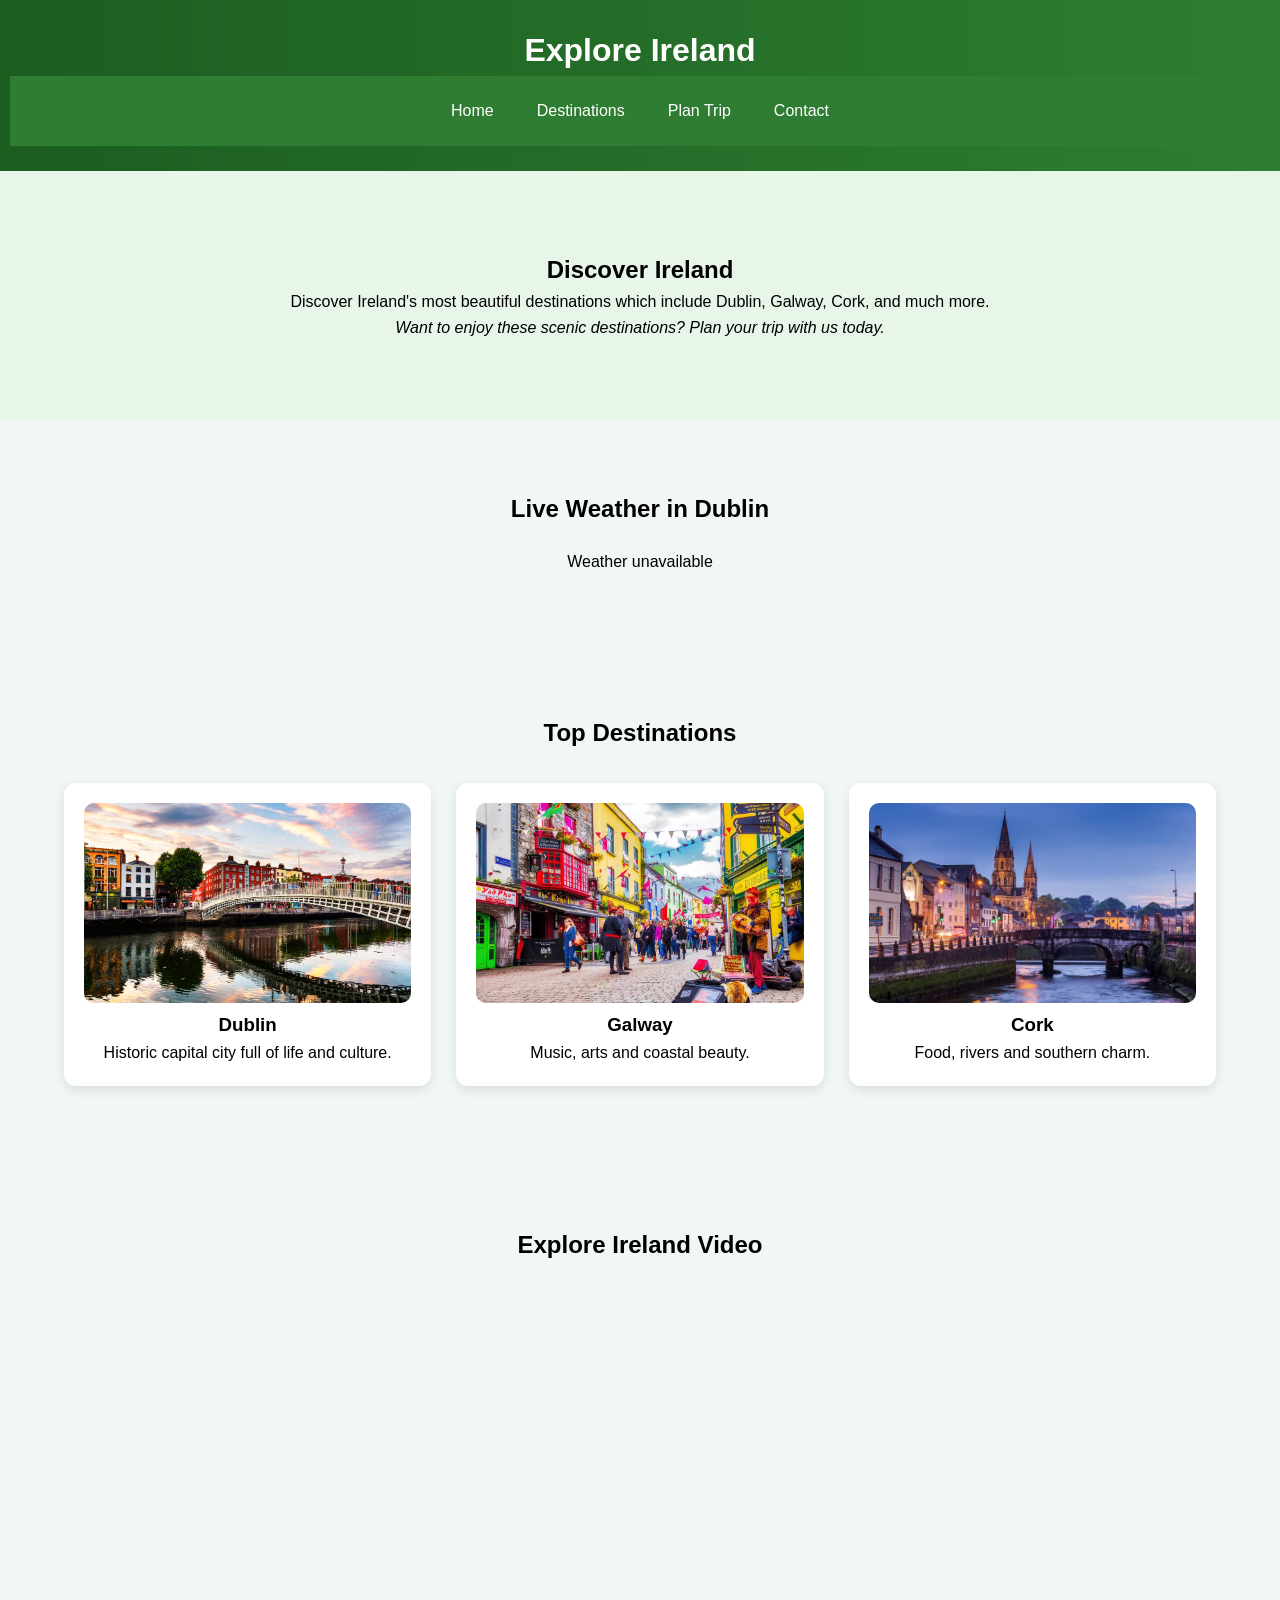
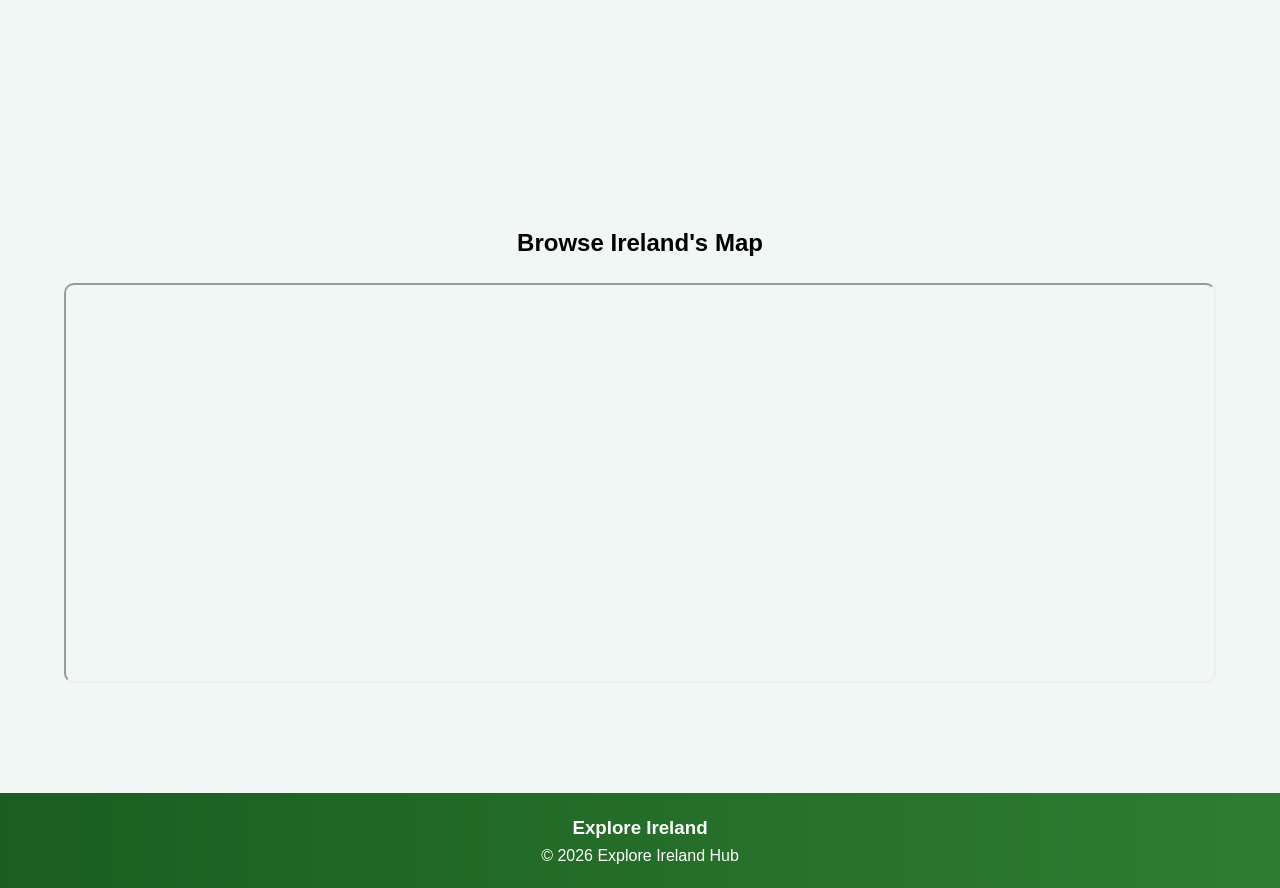
<file: index.html>
<!DOCTYPE html>
<html lang="en">
<head>
<meta charset="UTF-8">
<meta name="viewport" content="width=device-width, initial-scale=1.0">

<title>Explore Ireland | Travel Guide</title>

<meta name="description" content="Explore Ireland’s top destinations and get travel tips for your next holiday adventure across Dublin, Galway, Cork, and more.">
<meta name="keywords" content="Ireland travel guide, Ireland tourism, Dublin, Galway, Cork, Ireland holidays">
<meta name = "author" content = "Aaron Anoop">

<link rel="stylesheet" href="style.css">
</head>

<body>

<header>
    <h1>Explore Ireland</h1>
    <nav>
        <a href="index.html">Home</a>
        <a href="destinations.html">Destinations</a>
        <a href="plan.html">Plan Trip</a>
        <a href="contact.html">Contact</a>
    </nav>
</header>

<section class="hero">
    <div class="hero-text">
        <h2>Discover Ireland</h2>
        <p>Discover Ireland's most beautiful destinations which include Dublin, Galway, Cork, and much more. <br><i>Want to enjoy these scenic destinations? Plan your trip with us today.</i></br></p>
    </div>
</section>

<section class="section">
    <h2>Live Weather in Dublin</h2>
    <p id="weather">Loading weather...</p>
</section>

<section class="section">
    <h2>Top Destinations</h2>

    <div class="card-grid">
        <div class="card">
            <img src="images/dublincity2.jpg" alt="Dublin">
            <h3>Dublin</h3>
            <p>Historic capital city full of life and culture.</p>
        </div>

        <div class="card">
            <img src="images/galway2.jpg" alt="Galway">
            <h3>Galway</h3>
            <p>Music, arts and coastal beauty.</p>
        </div>

        <div class="card">
            <img src="images/cork2.jpg" alt="Cork">
            <h3>Cork</h3>
            <p>Food, rivers and southern charm.</p>
        </div>
    </div>
</section>

<section class="section">
    <h2>Explore Ireland Video</h2>

    <iframe width="100%" height="400"
        src="https://player.vimeo.com/video/232022550"
        frameborder="0" allowfullscreen>
    </iframe>
</section>

<section class="section">
    <h2>Browse Ireland's Map</h2>

    <iframe width="100%" height="400"
        src="https://www.google.com/maps?q=Ireland&output=embed">
    </iframe>
</section>

<footer>
    <h3>Explore Ireland</h3>
    <p>© 2026 Explore Ireland Hub</p>
</footer>

<script src="script.js"></script>

</body>
</html>
</file>
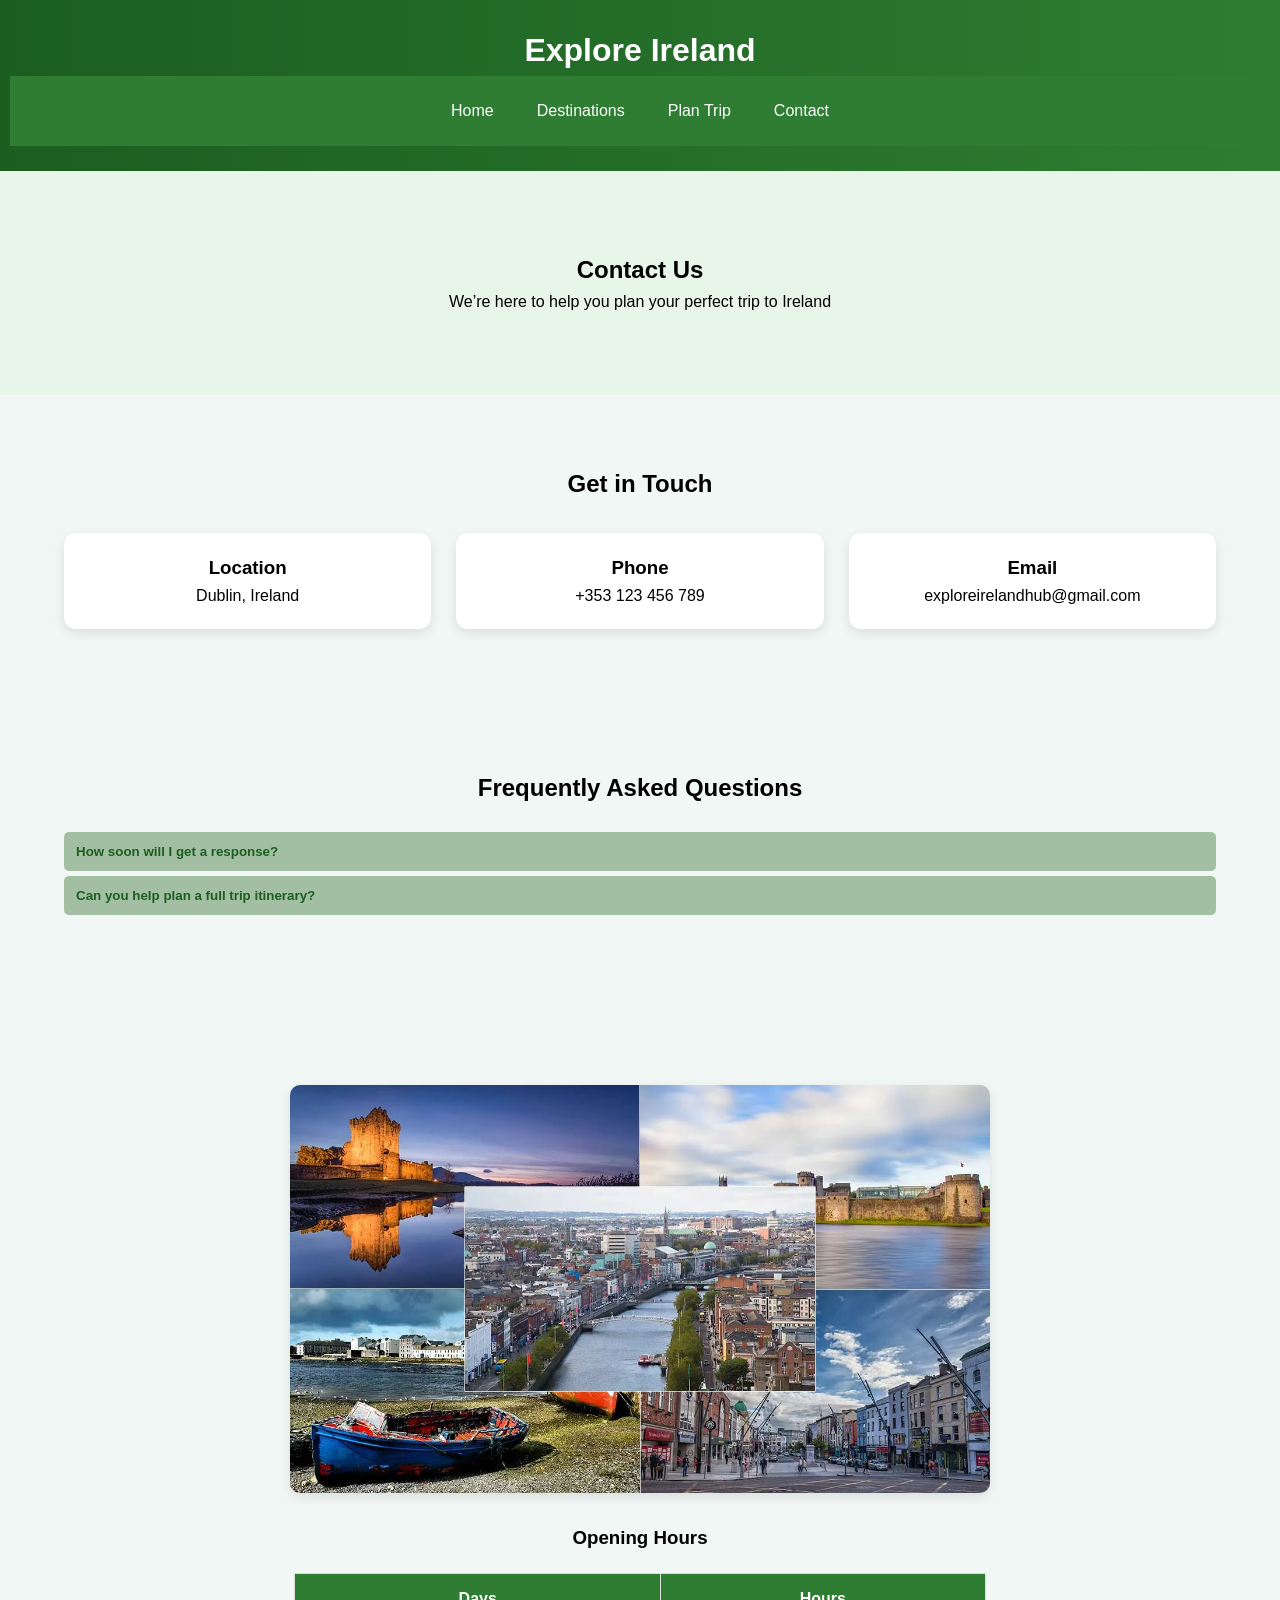
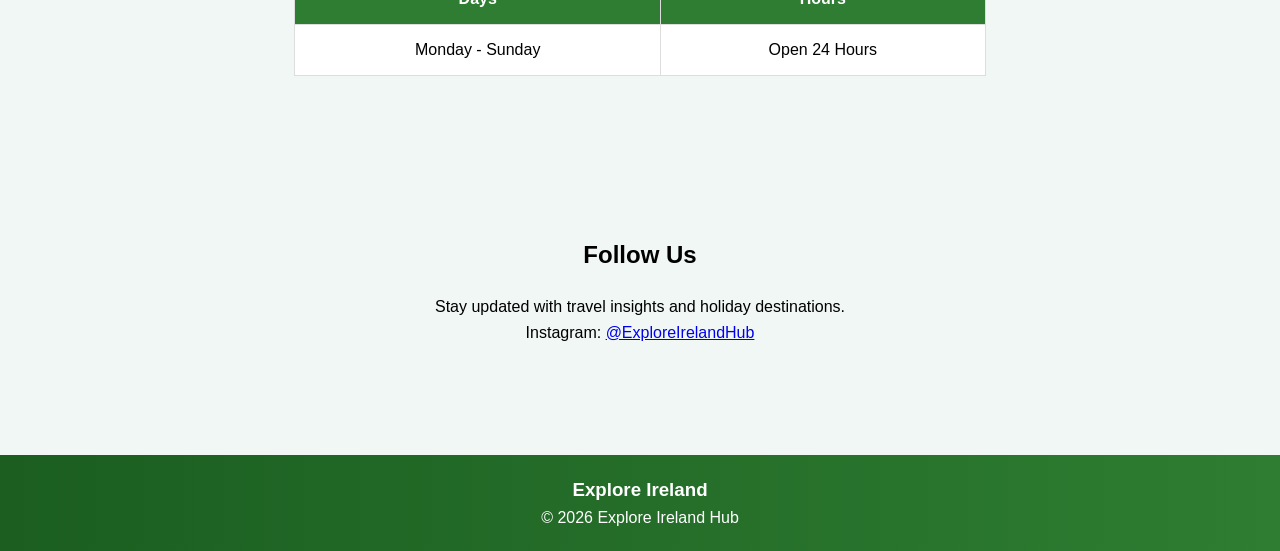
<file: contact.html>
<!DOCTYPE html>
<html lang="en">
<head>
<meta charset="UTF-8">
<meta name="viewport" content="width=device-width, initial-scale=1.0">

<title>Contact | Explore Ireland</title>

<meta name="description" content="Contact Explore Ireland for travel advice, trip planning guidance, and support for your Ireland holiday.">
<meta name="keywords" content="Ireland contact, travel support Ireland, trip guidance Ireland, Ireland tourism contact">
<meta name = "author" content = "Aaron Anoop">

<link rel="stylesheet" href="style.css">
</head>

<body>

<header>
    <h1>Explore Ireland</h1>
    <nav>
        <a href="index.html">Home</a>
        <a href="destinations.html">Destinations</a>
        <a href="plan.html">Plan Trip</a>
        <a href="contact.html">Contact</a>
    </nav>
</header>

<section class="hero">
    <div class="hero-text">
        <h2>Contact Us</h2>
        <p>We’re here to help you plan your perfect trip to Ireland</p>
    </div>
</section>

<section class="section">

    <h2>Get in Touch</h2>

    <div class="card-grid">

        <div class="card">
            <h3>Location</h3>
            <p>Dublin, Ireland</p>
        </div>

        <div class="card">
            <h3>Phone</h3>
            <p>+353 123 456 789</p>
        </div>

        <div class="card">
            <h3>Email</h3>
            <p>exploreirelandhub@gmail.com</p>
        </div>

    </div>

</section>

<section class="section">
    <h2>Frequently Asked Questions</h2>

    <button class="accordion">How soon will I get a response?</button>
    <div class="panel">
        <p>We respond to all inquiries within 24 hours. During busy periods, it may take slightly longer.</p>
    </div>

    <button class="accordion">Can you help plan a full trip itinerary?</button>
    <div class="panel">
        <p>Yes! We can help plan your entire trip including accommodations, and activities tailored to your preferences.</p>
    </div>

</section>

<section class="section">

    <img src="images/irelandcollage.jpg"
         alt="Ireland landscape"
         class="contact-image">

    <h3>Opening Hours</h3>

    <table>
        <tr>
            <th>Days</th>
            <th>Hours</th>
        </tr>
        <tr>
            <td>Monday - Sunday</td>
            <td>Open 24 Hours</td>
        </tr>
    </table>

</section>

<section class="section">
    <h2>Follow Us</h2>
    <p>Stay updated with travel insights and holiday destinations.</p>
    <p>Instagram: <a href="#">@ExploreIrelandHub</a></p>
</section>

<footer>
    <h3>Explore Ireland</h3>
    <p>© 2026 Explore Ireland Hub</p>
</footer>

<script src="script.js"></script>

</body>
</html>
</file>
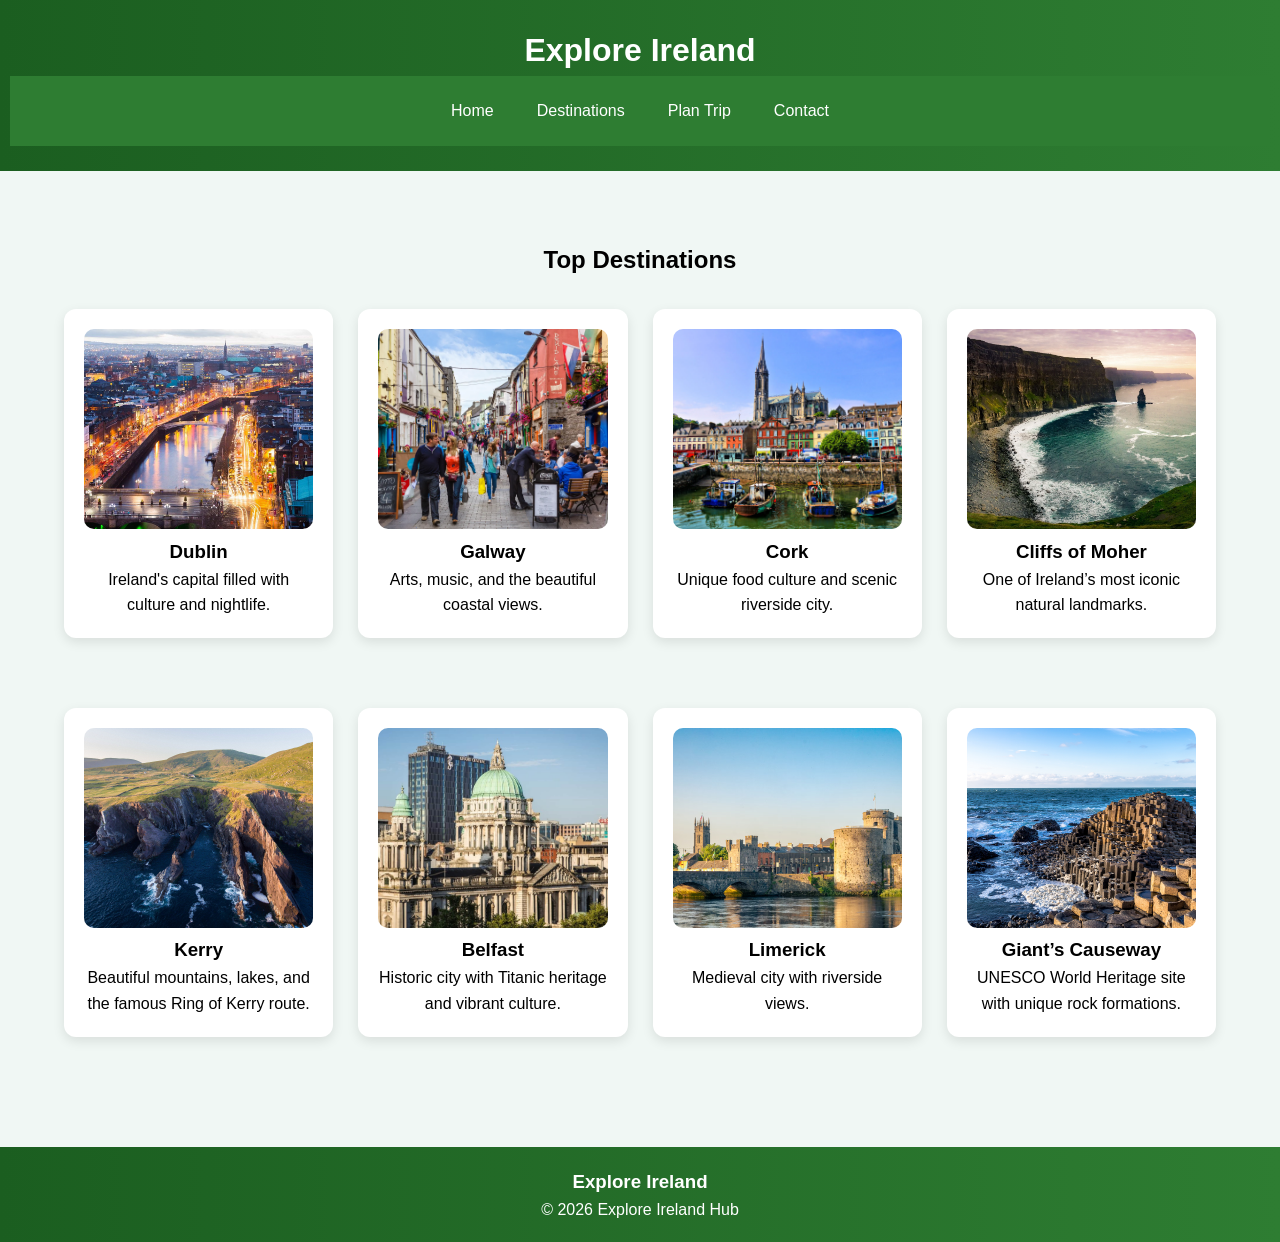
<file: destinations.html>
<!DOCTYPE html>
<html lang="en">
<head>
<meta charset="UTF-8">
<meta name="viewport" content="width=device-width, initial-scale=1.0">

<title>Destinations | Explore Ireland</title>

<meta name="description" content="Discover Ireland’s most beautiful destinations including Dublin, Galway, Cork, Kerry, Belfast, and the Cliffs of Moher.">
<meta name="keywords" content="Ireland destinations, Dublin attractions, Galway travel, Cork tourism, Cliffs of Moher, Kerry Ireland">
<meta name = "author" content = "Aaron Anoop">

<link rel="stylesheet" href="style.css">
</head>

<body>

<header>
    <h1>Explore Ireland</h1>
    <nav>
        <a href="index.html">Home</a>
        <a href="destinations.html">Destinations</a>
        <a href="plan.html">Plan Trip</a>
        <a href="contact.html">Contact</a>
    </nav>
</header>

<section class="section">
    <h2>Top Destinations</h2>

    <div class="card-grid">

        <div class="card">
            <img src="images/dublincity.jpg" alt="Dublin">
            <h3>Dublin</h3>
            <p>Ireland's capital filled with culture and nightlife.</p>
        </div>

        <div class="card">
            <img src="images/galway.jpg" alt="Galway">
            <h3>Galway</h3>
            <p>Arts, music, and the beautiful coastal views.</p>
        </div>

        <div class="card">
            <img src="images/cork.jpg" alt="Cork">
            <h3>Cork</h3>
            <p>Unique food culture and scenic riverside city.</p>
        </div>

        <div class="card">
            <img src="images/cliffs.jpg" alt="Cliffs of Moher">
            <h3>Cliffs of Moher</h3>
            <p>One of Ireland’s most iconic natural landmarks.</p>
        </div>
 </div>

 <div style="height:40px;"></div>

    <div class="card-grid">

        <div class="card">
            <img src="images/kerry.jpg" alt="Kerry">
            <h3>Kerry</h3>
            <p>Beautiful mountains, lakes, and the famous Ring of Kerry route.</p>
        </div>

        <div class="card">
            <img src="images/belfast.jpg" alt="Belfast">
            <h3>Belfast</h3>
            <p>Historic city with Titanic heritage and vibrant culture.</p>
        </div>

        <div class="card">
            <img src="images/limerick.jpg" alt="Limerick">
            <h3>Limerick</h3>
            <p>Medieval city with riverside views.</p>
        </div>

        <div class="card">
            <img src="images/giants-causeway.jpg" alt="Giant's Causeway">
            <h3>Giant’s Causeway</h3>
            <p>UNESCO World Heritage site with unique rock formations.</p>
        </div>

    </div>

</section>

<footer>
    <h3>Explore Ireland</h3>
    <p>© 2026 Explore Ireland Hub</p>
</footer>

</body>
</html>
</file>
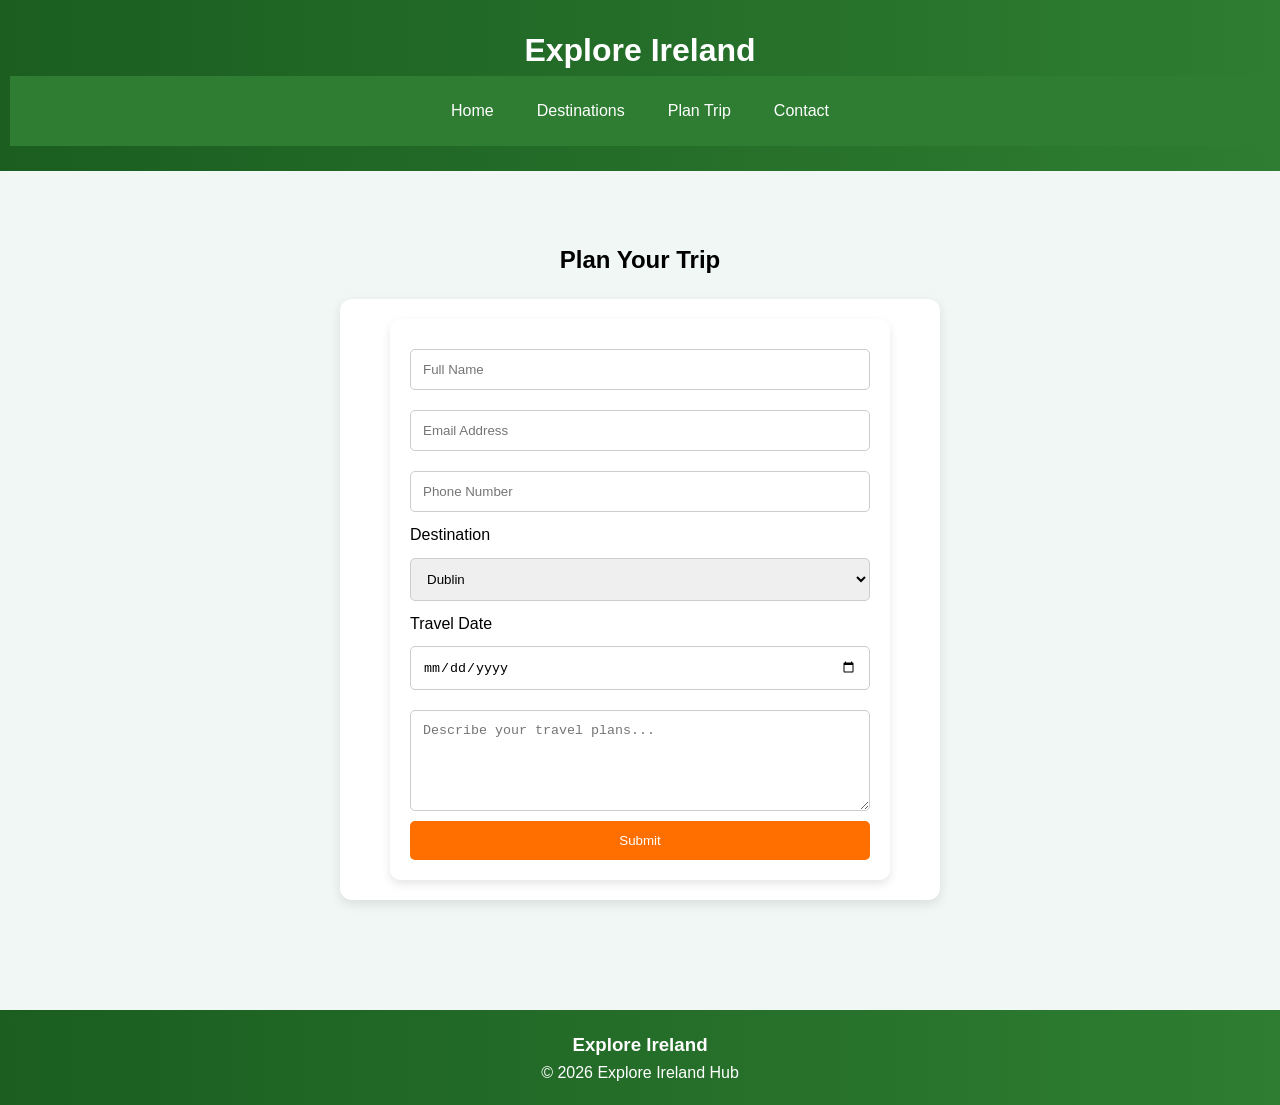
<file: plan.html>
<!DOCTYPE html>
<html lang="en">
<head>
<meta charset="UTF-8">
<meta name="viewport" content="width=device-width, initial-scale=1.0">

<title>Plan Trip | Explore Ireland</title>

<meta name="description" content="Plan your perfect holiday to Ireland with custom itineraries, travel tips, and destination guides.">
<meta name="keywords" content="Ireland trip planner, Ireland itinerary, travel planning Ireland, holiday planner Ireland">
<meta name = "author" content = "Aaron Anoop">

<link rel="stylesheet" href="style.css">
</head>

<body>

<header>
    <h1>Explore Ireland</h1>
    <nav>
        <a href="index.html">Home</a>
        <a href="destinations.html">Destinations</a>
        <a href="plan.html">Plan Trip</a>
        <a href="contact.html">Contact</a>
    </nav>
</header>

<section class="section">
    <h2>Plan Your Trip</h2>

    <div class="card" style="max-width:600px;margin:auto;text-align:left;">

        <form id="tripForm">

            <input type="text" placeholder="Full Name" required>
            <input type="email" placeholder="Email Address" required>
            <input type="tel" placeholder="Phone Number" required>

            <label>Destination</label>
            <select>
                <option>Dublin</option>
                <option>Galway</option>
                <option>Cork</option>
                <option>Cliffs of Moher</option>
		<option>Kerry</option>
		<option>Belfast</option>
		<option>Limerick</option>
		<option>Giant's Causeway</option>
            </select>

            <label>Travel Date</label>
            <input type="date">

            <textarea placeholder="Describe your travel plans..." rows="5"></textarea>

            <button type="submit">Submit</button>

        </form>

    </div>
</section>

<footer>
    <h3>Explore Ireland</h3>
    <p>© 2026 Explore Ireland Hub</p>
</footer>

<script src="script.js"></script>

</body>
</html>
</file>
<file: style.css>
* {
    margin: 0;
    padding: 0;
    box-sizing: border-box;
}

html, body {
    width: 100%;
    overflow-x: hidden;
    font-family: Arial, sans-serif;
    background: #f0f7f4;
    line-height: 1.6;
}

.section {
    padding: 70px 5%;
    text-align: center;
}

header {
    background: linear-gradient(90deg, #1b5e20, #2e7d32);
    color: white;
    padding: 25px 10px;
    text-align: center;
}

nav {
    display: flex;
    justify-content: center;
    flex-wrap: wrap;
    gap: 15px;
    background: #2e7d32;
    padding: 12px;
}

nav a {
    color: white;
    padding: 10px 14px;
    text-decoration: none;
    border-radius: 5px;
    transition: 0.3s;
}

nav a:hover {
    background: #1b5e20;
}

.hero, .bio-section {
    padding: 80px 5%;
    text-align: center;
    background: #e8f5e9;
}


.hero-text, .bio-text {
    max-width: 800px;
    margin: auto;
}


.introduction {
    width: 100%;
    padding: 60px 5%;
    background: #2e7d32;
    color: white;
    display: flex;
    flex-direction: column;
    align-items: center;
    text-align: center;
}

footer {
    background: linear-gradient(90deg, #1b5e20, #2e7d32);
    color: white;
    text-align: center;
    padding: 20px;
    margin-top: 40px;
}

.card-grid {
    display: grid;
    grid-template-columns: repeat(auto-fit, minmax(240px, 1fr));
    gap: 25px;
    margin-top: 30px;
}


.card {
    background: white;
    padding: 20px;
    border-radius: 12px;
    box-shadow: 0 4px 12px rgba(0,0,0,0.1);
    text-align: center;
    transition: 0.3s;
}

.card:hover {
    transform: translateY(-5px);
}

.card img {
    width: 100%;
    height: 200px;
    object-fit: cover;
    border-radius: 10px;
}


form {
    width: 100%;
    max-width: 500px;
    margin: auto;
    display: flex;
    flex-direction: column;
    background: white;
    padding: 20px;
    border-radius: 10px;
    box-shadow: 0 4px 10px rgba(0,0,0,0.1);
}

form input,
form textarea,
form select {
    margin: 10px 0;
    padding: 12px;
    border: 1px solid #ccc;
    border-radius: 5px;
}


button {
    padding: 12px;
    background: #ff6f00;
    color: white;
    border: none;
    cursor: pointer;
    border-radius: 5px;
    transition: 0.3s;
}

button:hover {
    background: #e65100;
}


.accordion {
    background: #a3bfa3;
    color: #1b5e20;
    cursor: pointer;
    padding: 12px;
    margin-top: 5px;
    border: none;
    width: 100%;
    text-align: left;
    font-weight: bold;
    border-radius: 5px;
}

.panel {
    display: none;
    padding: 10px;
    background: #f1f8f4;
    border-radius: 5px;
}

.panel.active {
    display: block;
}

iframe {
    width: 100%;
    max-width: 100%;
    border-radius: 10px;
    display: block;
}


.section h2 {
    margin-bottom: 20px;
}

.section p {
    max-width: 800px;
    margin: auto;
}

.contact-image {
    width: 100%;
    max-width: 700px;
    display: block;
    margin: 30px auto;
    border-radius: 10px;
    box-shadow: 0 4px 12px rgba(0,0,0,0.1);
}

table {
    width: 60%;
    margin: 20px auto;
    border-collapse: collapse;
    background: white;
}

th, td {
    padding: 12px;
    border: 1px solid #ddd;
    text-align: center;
}

th {
    background-color: #2e7d32;
    color: white;
}


@media (max-width: 768px) {

    nav {
        flex-direction: column;
        align-items: center;
    }

    .section {
        padding: 50px 20px;
    }

    iframe {
        height: 250px;
    }
}
</file>
